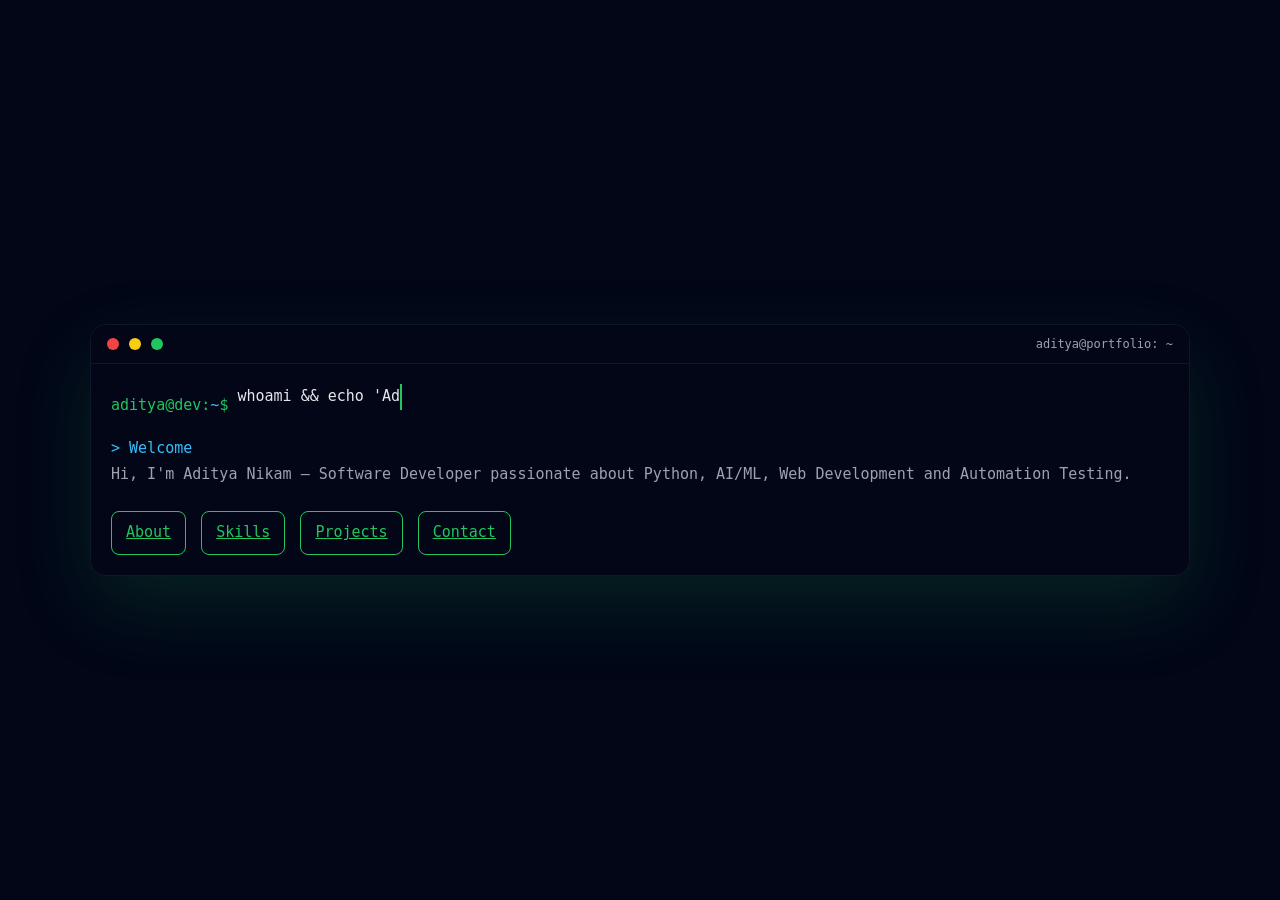
<file: index.html>
<!DOCTYPE html>
<html lang="en">
<head>
<meta charset="UTF-8" />
<meta name="viewport" content="width=device-width, initial-scale=1.0" />
<title>Aditya Nikam | Terminal Portfolio</title>
<link rel="stylesheet" href="style.css">
</head>
<body>
<div class="terminal">
<div class="terminal-header">
<div class="dot red"></div>
<div class="dot yellow"></div>
<div class="dot green"></div>
<div class="title">aditya@portfolio: ~</div>
</div>
<div class="terminal-body">
<div>
<div class="terminal-line">
  <span class="prompt">aditya@dev</span>:<span class="path">~</span>$ 
  <span class="cmd typing" id="type"></span>
</div>
</div>


<div class="section">
<p class="highlight">> Welcome</p>
<p class="muted">Hi, I'm Aditya Nikam — Software Developer passionate about Python, AI/ML, Web Development and Automation Testing.</p>
</div>


<div class="section nav-links">
<a class="btn" href="about.html">About</a>
<a class="btn" href="skills.html">Skills</a>
<a class="btn" href="projects.html">Projects</a>
<a class="btn" href="contact.html">Contact</a>
</div>
</div>
</div>
<script src="script.js"></script>
</body>
</html>
</file>
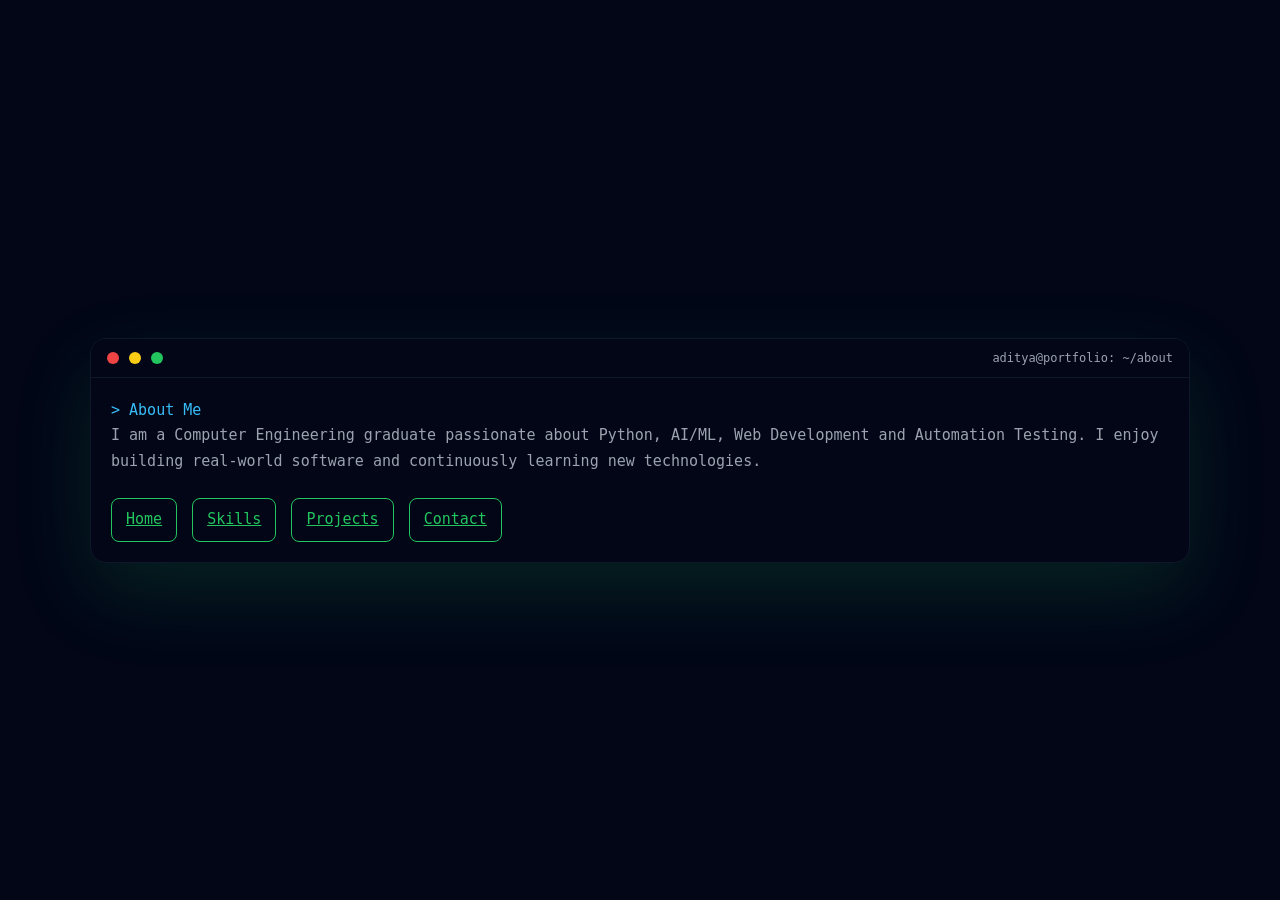
<file: about.html>
<!DOCTYPE html>
<html lang="en">
<head>
<meta charset="UTF-8" />
<meta name="viewport" content="width=device-width, initial-scale=1.0" />
<title>About | Aditya Nikam</title>
<link rel="stylesheet" href="style.css">
</head>
<body>
<div class="terminal">
<div class="terminal-header">
<div class="dot red"></div>
<div class="dot yellow"></div>
<div class="dot green"></div>
<div class="title">aditya@portfolio: ~/about</div>
</div>
<div class="terminal-body">
<p class="highlight">> About Me</p>
<p class="muted">I am a Computer Engineering graduate passionate about Python, AI/ML, Web Development and Automation Testing. I enjoy building real-world software and continuously learning new technologies.</p>
<div class="section">
<a class="btn" href="index.html">Home</a>
<a class="btn" href="skills.html">Skills</a>
<a class="btn" href="projects.html">Projects</a>
<a class="btn" href="contact.html">Contact</a>
</div>
</div>
</div>
</body>
</html>
</file>
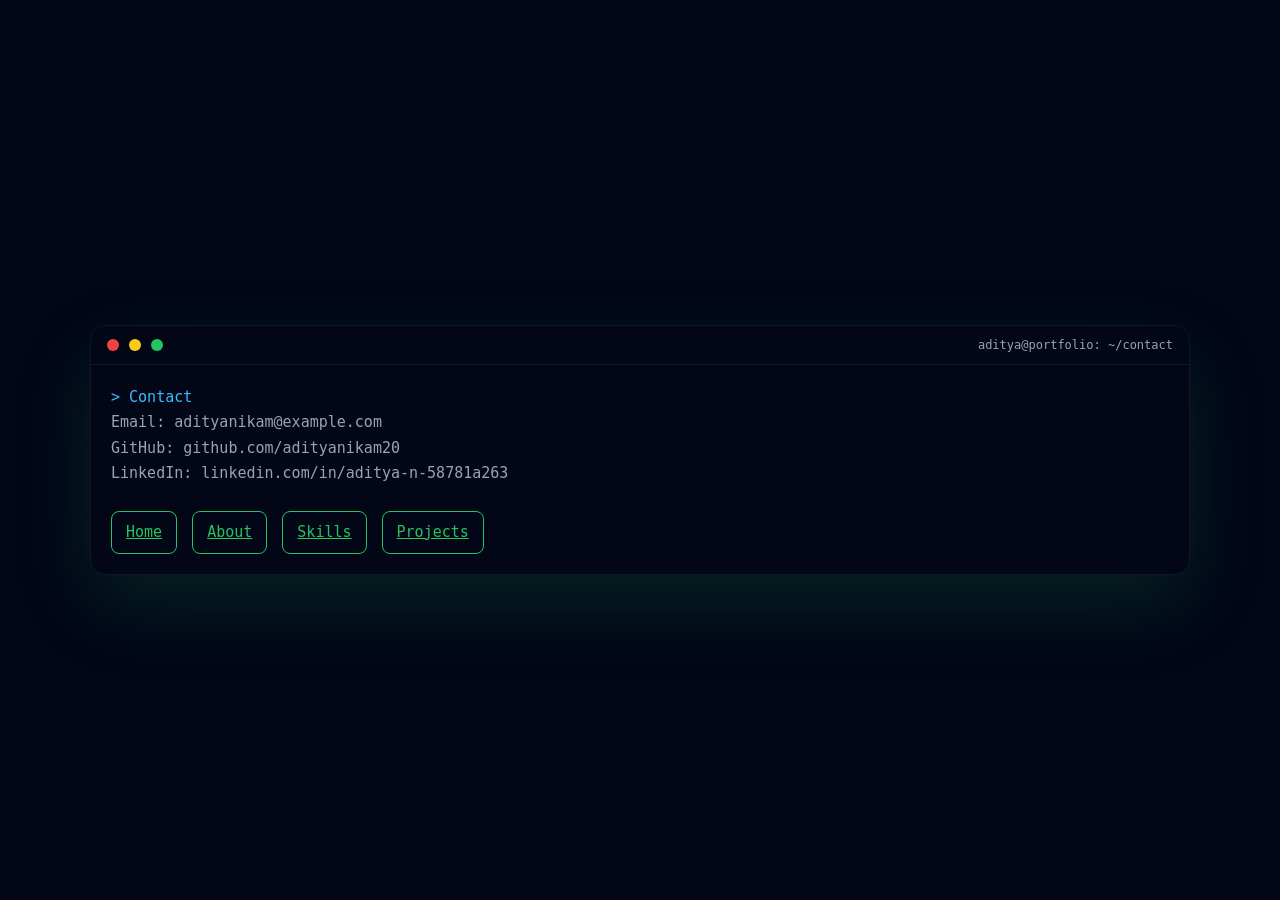
<file: Contact.html>
<!DOCTYPE html>
<html lang="en">
<head>
  <meta charset="UTF-8" />
  <meta name="viewport" content="width=device-width, initial-scale=1.0" />
  <title>Contact | Aditya Nikam</title>
  <link rel="stylesheet" href="style.css">
</head>
<body>
<div class="terminal">
  <div class="terminal-header">
    <div class="dot red"></div>
    <div class="dot yellow"></div>
    <div class="dot green"></div>
    <div class="title">aditya@portfolio: ~/contact</div>
  </div>
  <div class="terminal-body">
    <p class="highlight">> Contact</p>
    <p class="muted">Email: adityanikam@example.com</p>
    <p class="muted">GitHub: github.com/adityanikam20</p>
    <p class="muted">LinkedIn: linkedin.com/in/aditya-n-58781a263</p>
    <div class="section">
      <a class="btn" href="index.html">Home</a>
      <a class="btn" href="about.html">About</a>
      <a class="btn" href="skills.html">Skills</a>
      <a class="btn" href="projects.html">Projects</a>
    </div>
  </div>
</div>
</body>
</html>
</file>
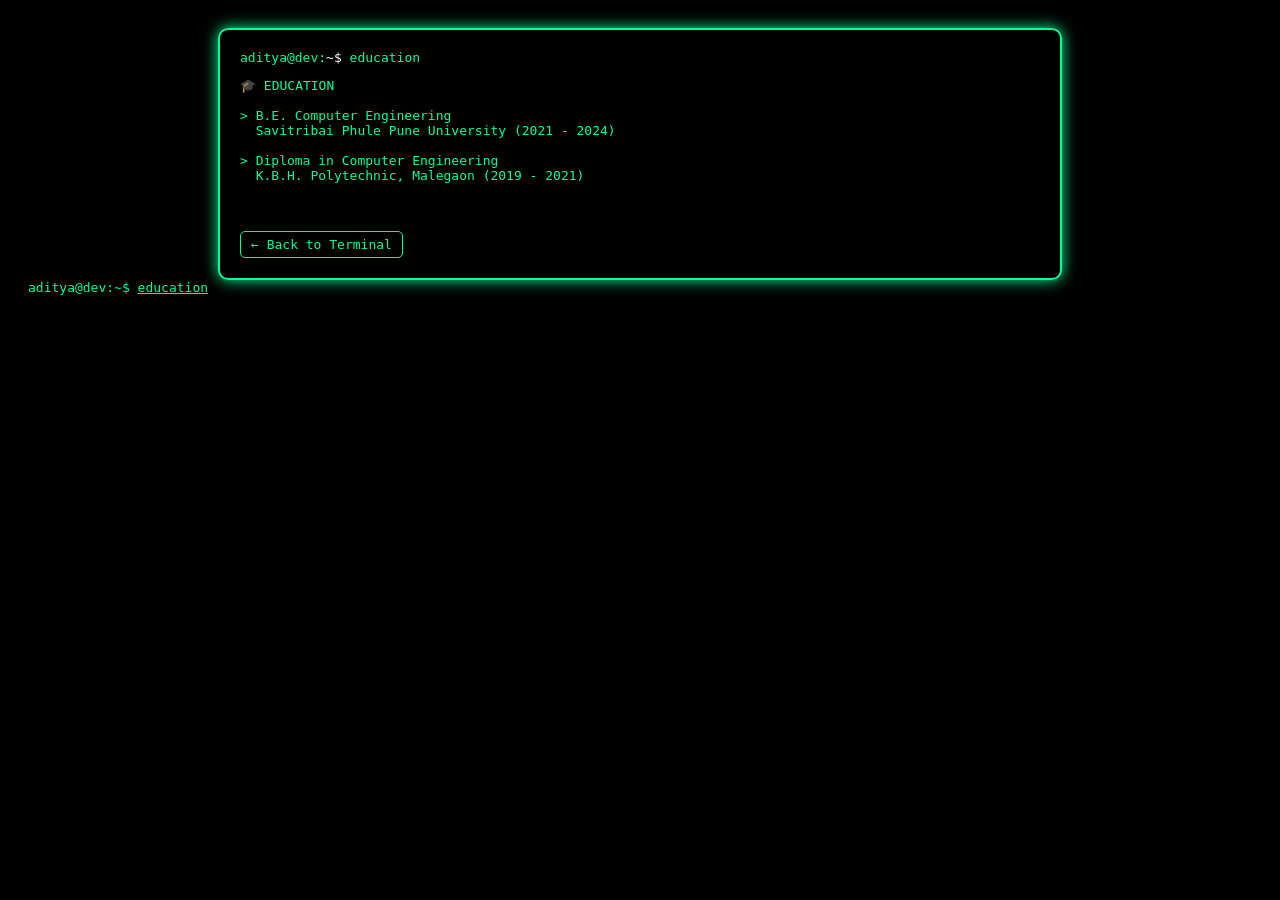
<file: education.html>
<!DOCTYPE html>
<html lang="en">
<head>
  <meta charset="UTF-8">
  <title>Education | Aditya Nikam</title>
  <style>
    body {
      background: black;
      color: #00ff99;
      font-family: monospace;
      padding: 20px;
    }

    .terminal {
      max-width: 800px;
      margin: auto;
      border: 2px solid #00ff99;
      padding: 20px;
      border-radius: 10px;
      box-shadow: 0 0 15px #00ff99;
    }

    .prompt {
      color: #00ff99;
    }

    .cmd {
      color: white;
    }

    .back {
      margin-top: 20px;
      display: inline-block;
      color: #00ff99;
      text-decoration: none;
      border: 1px solid #00ff99;
      padding: 5px 10px;
      border-radius: 5px;
    }

    .back:hover {
      background: #00ff99;
      color: black;
    }
  </style>
</head>
<body>

<div class="terminal">
  <div>
    <span class="prompt">aditya@dev</span>:<span class="cmd">~$</span> education
  </div>

  <pre>
🎓 EDUCATION

> B.E. Computer Engineering
  Savitribai Phule Pune University (2021 - 2024)

> Diploma in Computer Engineering
  K.B.H. Polytechnic, Malegaon (2019 - 2021)
  </pre>

  <a href="index.html" class="back">← Back to Terminal</a>
</div>
<div>
  <span class="prompt">aditya@dev</span>:~$ <a href="education.html" style="color:#00ff99;">education</a>
</div>


</body>
</html>
</file>
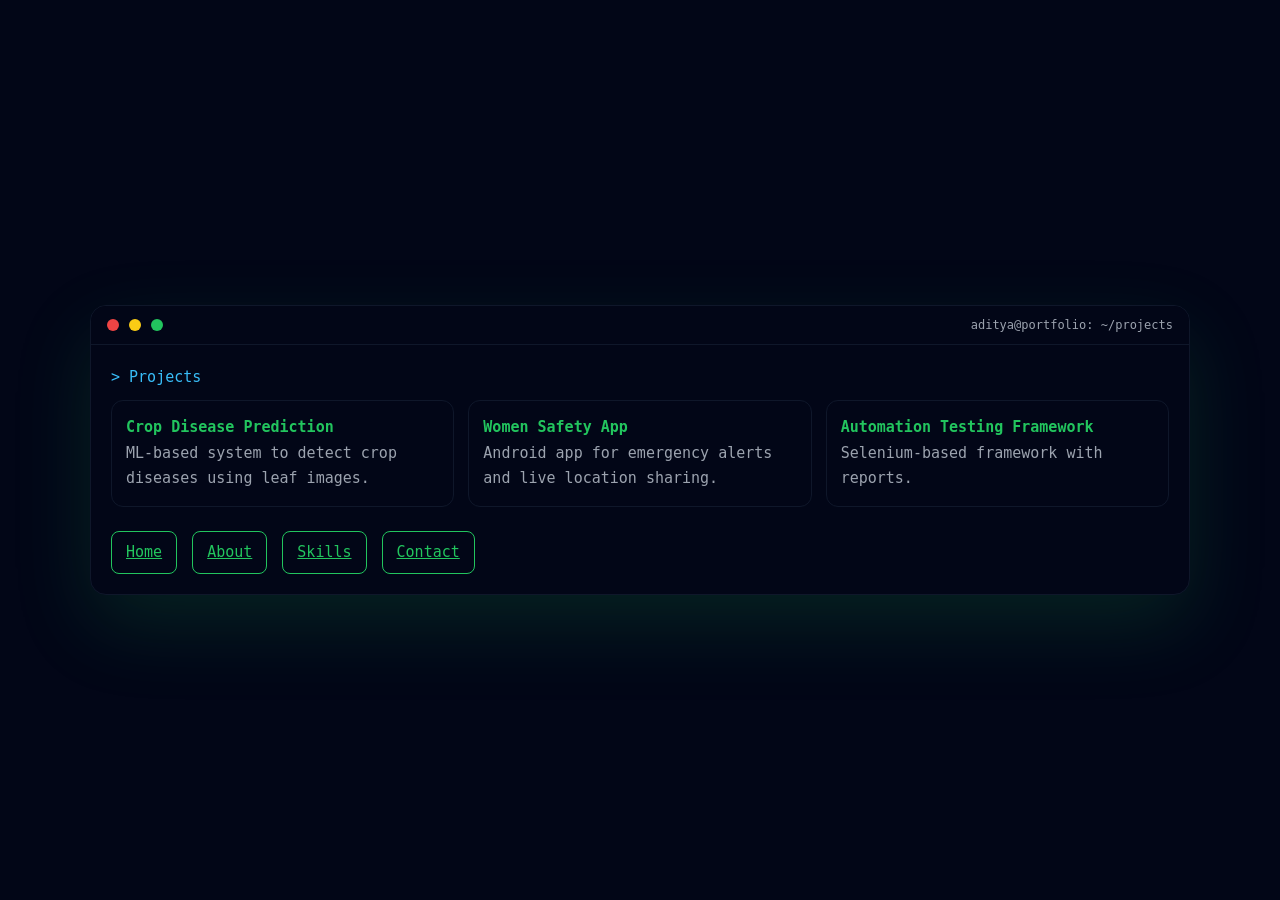
<file: Projects.html>
<!DOCTYPE html>
<html lang="en">
<head>
<meta charset="UTF-8" />
<meta name="viewport" content="width=device-width, initial-scale=1.0" />
<title>Projects | Aditya Nikam</title>
<link rel="stylesheet" href="style.css">
</head>
<body>
<div class="terminal">
<div class="terminal-header">
<div class="dot red"></div>
<div class="dot yellow"></div>
<div class="dot green"></div>
<div class="title">aditya@portfolio: ~/projects</div>
</div>
<div class="terminal-body">
<p class="highlight">> Projects</p>
<div class="grid">
<div class="card">
<strong>Crop Disease Prediction</strong>
<p class="muted">ML-based system to detect crop diseases using leaf images.</p>
</div>
<div class="card">
<strong>Women Safety App</strong>
<p class="muted">Android app for emergency alerts and live location sharing.</p>
</div>
<div class="card">
<strong>Automation Testing Framework</strong>
<p class="muted">Selenium-based framework with reports.</p>
</div>
</div>
<div class="section">
<a class="btn" href="index.html">Home</a>
<a class="btn" href="about.html">About</a>
<a class="btn" href="skills.html">Skills</a>
<a class="btn" href="contact.html">Contact</a>
</div>
</div>
</div>
</body>
</html>
</file>
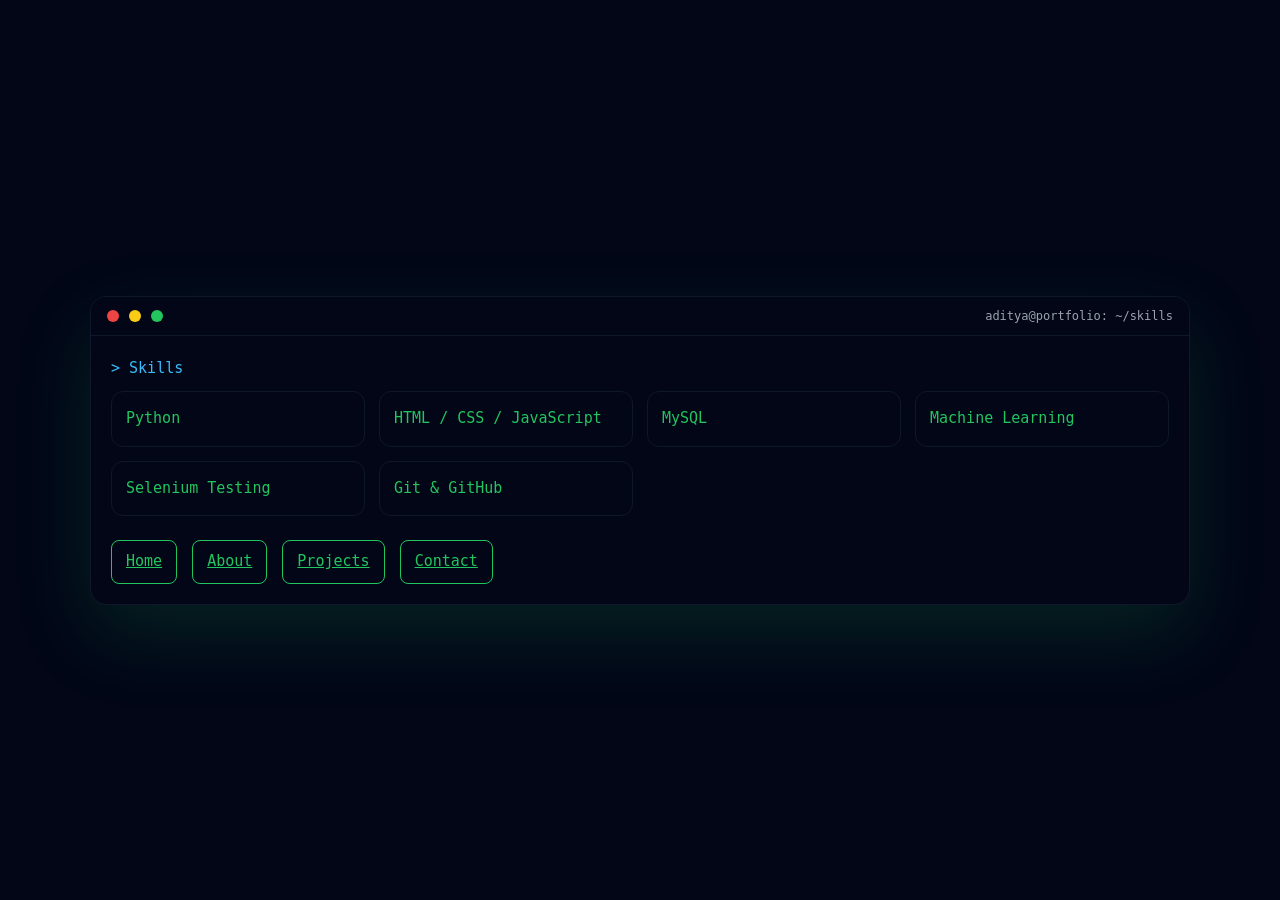
<file: Skills.html>
<!DOCTYPE html>
<html lang="en">
<head>
<meta charset="UTF-8" />
<meta name="viewport" content="width=device-width, initial-scale=1.0" />
<title>Skills | Aditya Nikam</title>
<link rel="stylesheet" href="style.css">
</head>
<body>
<div class="terminal">
<div class="terminal-header">
<div class="dot red"></div>
<div class="dot yellow"></div>
<div class="dot green"></div>
<div class="title">aditya@portfolio: ~/skills</div>
</div>
<div class="terminal-body">
<p class="highlight">> Skills</p>
<div class="grid">
<div class="card">Python</div>
<div class="card">HTML / CSS / JavaScript</div>
<div class="card">MySQL</div>
<div class="card">Machine Learning</div>
<div class="card">Selenium Testing</div>
<div class="card">Git & GitHub</div>
</div>
<div class="section">
<a class="btn" href="index.html">Home</a>
<a class="btn" href="about.html">About</a>
<a class="btn" href="projects.html">Projects</a>
<a class="btn" href="contact.html">Contact</a>
</div>
</div>
</div>
</body>
</html>
</file>
<file: style.css>
*{margin:0;padding:0;box-sizing:border-box;font-family:'JetBrains Mono',monospace}
body{background:#020617;color:#22c55e;min-height:100vh;display:flex;align-items:center;justify-content:center;padding:20px}
.terminal{width:100%;max-width:1100px;background:#020617;border:1px solid #0f172a;border-radius:16px;box-shadow:0 30px 80px rgba(34,197,94,0.15);overflow:hidden}
.terminal-header{display:flex;align-items:center;gap:10px;padding:12px 16px;background:#020617;border-bottom:1px solid #0f172a}
.dot{width:12px;height:12px;border-radius:50%}
.red{background:#ef4444}.yellow{background:#facc15}.green{background:#22c55e}
.title{margin-left:auto;color:#9ca3af;font-size:12px}
.terminal-body{padding:20px;line-height:1.7;font-size:15px}
.prompt{color:#22c55e}.path{color:#38bdf8}.cmd{color:#e5e7eb}
.typing{border-right:2px solid #22c55e;white-space:nowrap;overflow:hidden;display:inline-block}
.section{margin-top:18px}
.grid{display:grid;grid-template-columns:repeat(auto-fit,minmax(220px,1fr));gap:14px;margin-top:10px}
.card{background:#020617;border:1px solid #0f172a;border-radius:12px;padding:14px;transition:.3s}
.card:hover{transform:translateY(-6px);border-color:#22c55e}
.btn{display:inline-block;margin:6px 6px 0 0;padding:8px 14px;border:1px solid #22c55e;border-radius:8px;color:#22c55e;transition:.3s}
.btn:hover{background:#22c55e;color:#020617}
.highlight{color:#38bdf8}.muted{color:#9ca3af}
@media(max-width:768px){.terminal-body{font-size:14px;padding:16px}}
</file>
